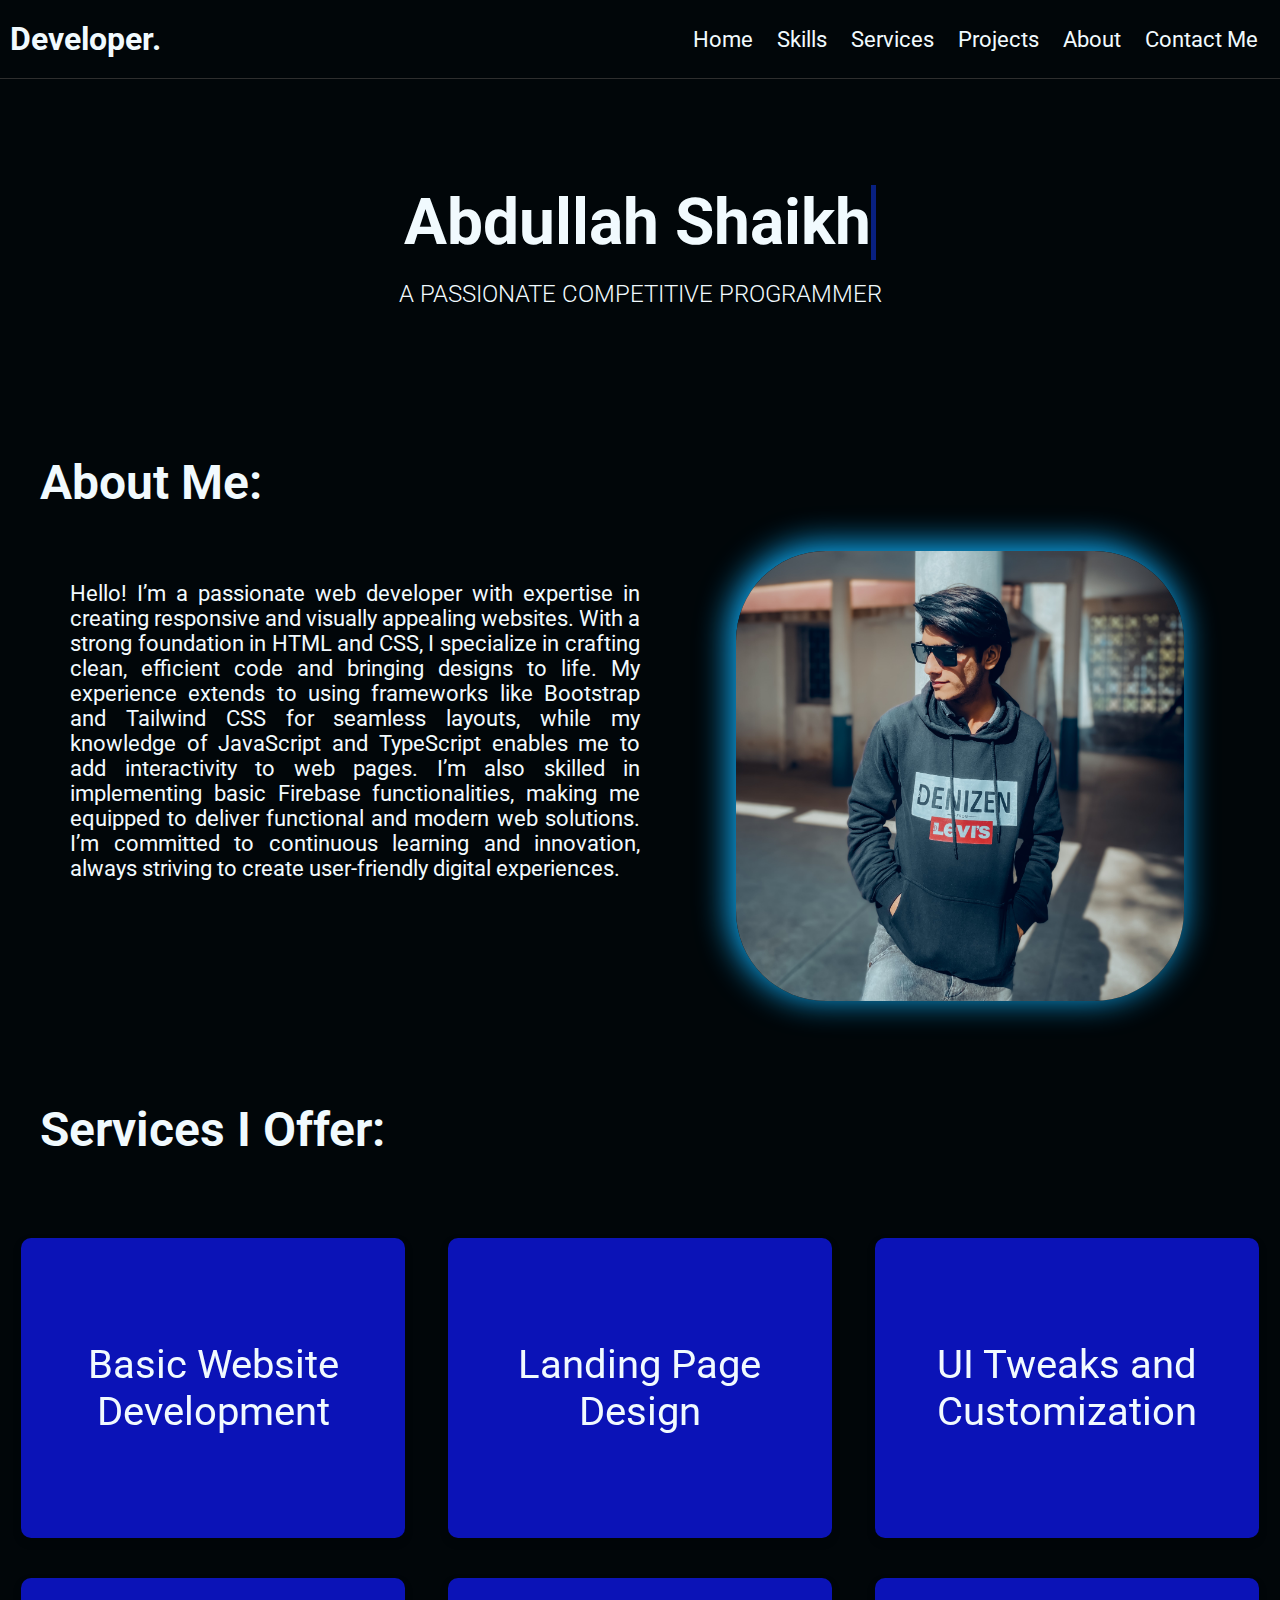
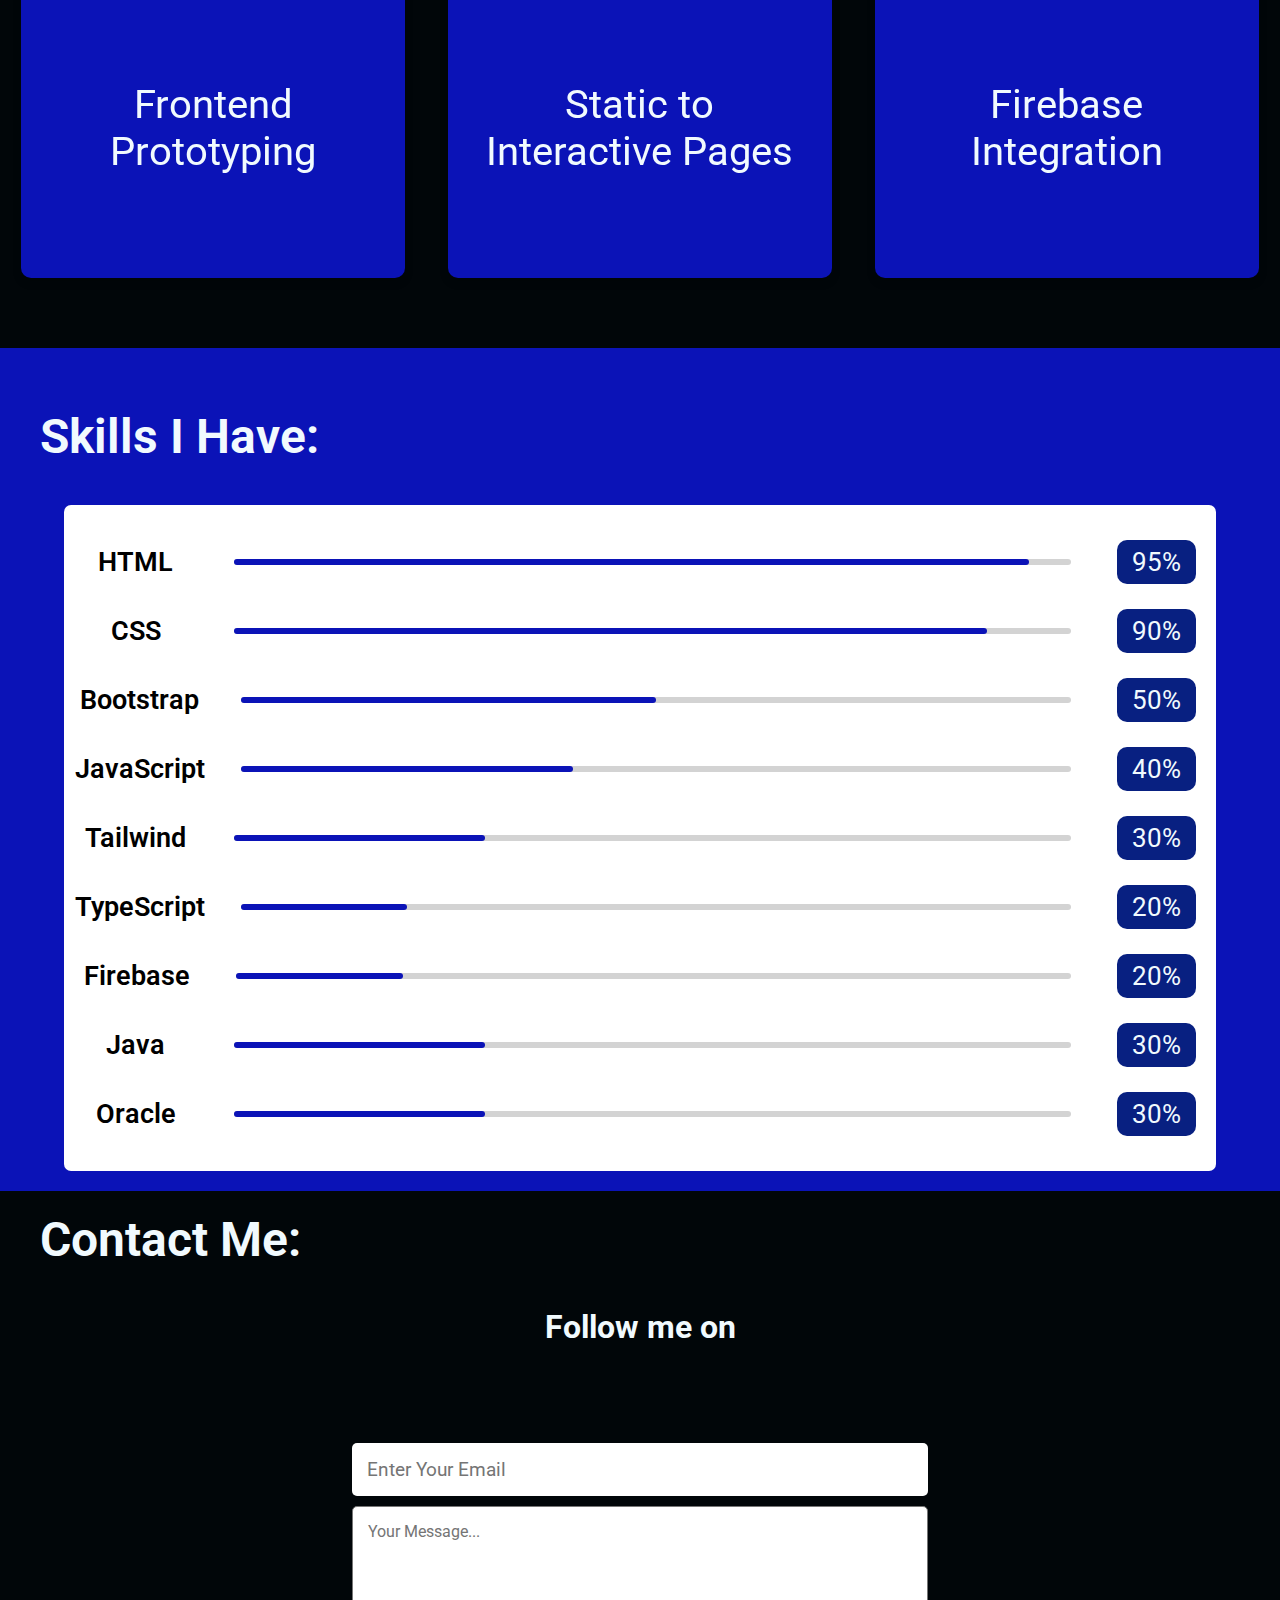
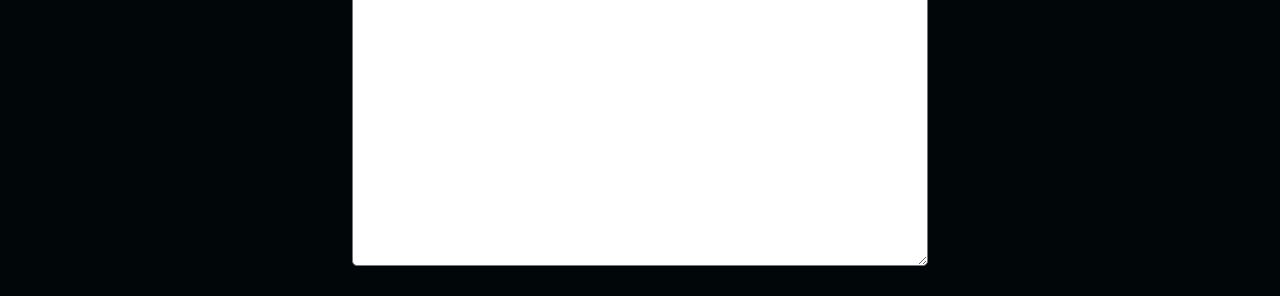
<file: index.html>
<!DOCTYPE html>
<html lang="en">

<head>
    <meta charset="UTF-8">
    <meta name="viewport" content="width=device-width, initial-scale=1.0">
    <title>My Portfolio</title>
    <link rel="stylesheet" href="style.css">
    <link rel="stylesheet" href="nav(MQ).css">
    <link rel="stylesheet" href="home-section(MQ).css">
    <link rel="stylesheet" href="about-section(MQ).css">
    <link rel="stylesheet" href="services-section(MQ).css">
    <link rel="stylesheet" href="skills-section(MQ).css">
    <link rel="stylesheet" href="contact-section(MQ).css">

    <!-- <link rel="stylesheet" href="https://cdn.jsdelivr.net/npm/swiper@11/swiper-bundle.min.css" /> -->
    <link rel="stylesheet" href="https://cdnjs.cloudflare.com/ajax/libs/font-awesome/6.6.0/css/all.min.css"
        integrity="sha512-Kc323vGBEqzTmouAECnVceyQqyqdsSiqLQISBL29aUW4U/M7pSPA/gEUZQqv1cwx4OnYxTxve5UMg5GT6L4JJg=="
        crossorigin="anonymous" referrerpolicy="no-referrer" />

    <link rel="preconnect" href="https://fonts.googleapis.com">
    <link rel="preconnect" href="https://fonts.gstatic.com" crossorigin>
    <link
        href="https://fonts.googleapis.com/css2?family=Roboto:ital,wght@0,100;0,300;0,400;0,500;0,700;0,900;1,100;1,300;1,400;1,500;1,700;1,900&display=swap"
        rel="stylesheet">
    <link href="https://unpkg.com/aos@2.3.1/dist/aos.css" rel="stylesheet">
</head>

<body>

    <!-- Navbar -->

    <nav class="nav">
        <div class="nav-container container">
            <h2 id="nav-title">Developer.</h2>
            <ul id="nav-menu">
                <li class="nav-items"><a href="#nav-title" class="nav-links">Home</i></a></li>
                <li class="nav-items"><a href="#skills" class="nav-links">Skills </a></li>
                <li class="nav-items"><a href="#services" class="nav-links">Services </a></li>
                <li class="nav-items"><a href="./Projects/Client Side Portal/projects.html" class="nav-links">Projects </a></li>
                <li class="nav-items"><a href="#aboutMe" class="nav-links">About </a></li>
                <li class="nav-items"><a href="#contact" class="nav-links">Contact Me </a></li>
            </ul>
            <div class="menu-icon">
                <i class="fa-solid fa-bars" id="menu-bars" onclick="toggleMenu()"></i>
            </div>
        </div>
    </nav>

    <!-- Home Section -->

    <section class="home-section">
        <div class="home-container">
            <div class="homeIconsTop">

                <i class="fa-solid fa-globe"></i>
                <i class="fa-solid fa-earth-americas"></i>
                <i class="fa-solid fa-code"></i>
                <i class="fa-brands fa-css3"></i>
                <i class="fa-brands fa-js"></i>
            </div>

            <div class="home-content">
                <h1 class="home-title"><label class="auto-name">Abdullah Shaikh</label></h1>
                <h5 class="home-subtitle">A Passionate Competitive Programmer</h5>
            </div>
            <div class="homeIconsBottom">

                <i class="fa-solid fa-file-code"></i>
                <i class="fa-brands fa-css3"></i>
                <i class="fa-brands fa-java"></i>
                <i class="fa-brands fa-bootstrap"></i>
                <i class="fa-solid fa-code-branch"></i>
                <i class="fa-brands fa-react"></i>
            </div>
        </div>
    </section>


    <!-- ABOUT ME  -->
<section class="aboutMe-Section">
    <div class="aboutMe-title">
        <label id="aboutMe">About Me:</label>
    </div>
    <div class="aboutMe-containers">

    
    <div class="aboutMe-container-1">

        <p class="myIntro">
            Hello! I’m a passionate web developer with expertise in creating responsive and visually appealing websites. With a strong foundation in HTML and CSS, I specialize in crafting clean, efficient code and bringing designs to life. My experience extends to using frameworks like Bootstrap and Tailwind CSS for seamless layouts, while my knowledge of JavaScript and TypeScript enables me to add interactivity to web pages. I’m also skilled in implementing basic Firebase functionalities, making me equipped to deliver functional and modern web solutions. I’m committed to continuous learning and innovation, always striving to create user-friendly digital experiences.

        </p>

    </div>
    <div class="aboutMe-container-2">

        <img src="./assets/my_pic_9.jpg" alt="file not found" class="myPic">
    </div>
</div>
</section>

    <!-- SERVICES SECTION  -->
    <section class="services-section">

        <div class="services-title">
            <label id="services">Services I Offer:</label>
        </div>


        <div class="services-cards">
            <!-- CARD 1 -->

            <div class="card">
                <div class="card-inner">
                    <div class="card-front">
                      
                        Basic Website Development
                    </div>
                    <div class="card-back">
                        Build responsive and visually appealing static websites using HTML, CSS, and Bootstrap.

                    </div>
                </div>
            </div>
            <!-- CARD 2 -->
            <div class="card">
                <div class="card-inner">
                    <div class="card-front">
                        Landing Page Design
                    </div>
                    <div class="card-back">
                        Create landing pages for businesses or campaigns, leveraging your expertise in HTML, CSS, and intermediate Bootstrap skills.
                    </div>
                </div>
            </div>
            <!-- CARD 3 -->
            <div class="card">
                <div class="card-inner">
                    <div class="card-front">
                        UI Tweaks and Customization
                    </div>
                    <div class="card-back">
                        Make layout adjustments, style fixes, or customizations on existing websites using CSS and Tailwind CSS.
                    </div>
                </div>
            </div>
            <!-- CARD 4 -->
            <div class="card">
                <div class="card-inner">
                    <div class="card-front">
                        Frontend Prototyping


                    </div>
                    <div class="card-back">
                        Develop basic prototypes for web applications, integrating Bootstrap or Tailwind CSS for styling.
                    </div>
                </div>
            </div>
            <!-- CARD 5 -->
            <div class="card">
                <div class="card-inner">
                    <div class="card-front">
                        Static to Interactive Pages
                    </div>
                    <div class="card-back">
                        Add basic interactivity to websites using JavaScript, such as form validation or simple animations.
                    </div>
                </div>
            </div>
            <!-- CARD 6 -->
            <div class="card">
                <div class="card-inner">
                    <div class="card-front">
                        Firebase Integration
                    </div>
                    <div class="card-back">
                        Set up basic Firebase functionalities like hosting static websites or integrating basic backend features such as authentication.
                    </div>
                </div>
            </div>
        </div>
        
    </section>
    <!-- SKILLS SECTION  -->

    <section class="skills-section">
        <div class="skills-title">
            <label id="skills">Skills I Have:</label>
        </div>
        <div class="skillsContainer">

            <!-- HTML BAR -->
            <div class="skillBox">
                <div class="skillBoxLeft">
                    <h1 class="title">HTML</h1>
                </div>
                <div class="skillBoxCenter">
                    <div class="skillBar">   
                        <div class="skillPer-html"></div>   
                    </div>
                </div>
                    <div class="skillBoxRight">95%</div>
                </div>
        
            <!-- CSS BAR -->
            <div class="skillBox">
                <div class="skillBoxLeft">
                    <h1 class="title">CSS</h1>
                </div>
                <div class="skillBoxCenter">
                    <div class="skillBar">   <div class="skillPer-css"></div>   </div>
                </div>
                    <div class="skillBoxRight">90%</div>
                
            </div>
            <!-- BS BAR -->

            <div class="skillBox">
                <div class="skillBoxLeft">
                    <h1 class="title">Bootstrap</h1>
                </div>
                <div class="skillBoxCenter">
                    <div class="skillBar">   <div class="skillPer-bs"></div>   </div>
                </div>
                    <div class="skillBoxRight">50%</div>
                
            </div>
            
            <!-- JS BAR -->
            <div class="skillBox">
                <div class="skillBoxLeft">
                    <h1 class="title">JavaScript</h1>
                </div>
                <div class="skillBoxCenter">
                    <div class="skillBar">   <div class="skillPer-js"></div>   </div>
                </div>
                    <div class="skillBoxRight">40%</div>
                
            </div>
            <!-- TAILWIND BAR -->
            <div class="skillBox">
                <div class="skillBoxLeft">
                    <h1 class="title">Tailwind</h1>
                </div>
                <div class="skillBoxCenter">
                    <div class="skillBar">   <div class="skillPer-twnd"></div>   </div>
                </div>
                    <div class="skillBoxRight">30%</div>
                
            </div>
            <!-- TS BAR -->
            <div class="skillBox">
                <div class="skillBoxLeft">
                    <h1 class="title">TypeScript</h1>
                </div>
                <div class="skillBoxCenter">
                    <div class="skillBar">   <div class="skillPer-ts"></div>   </div>
                </div>
                    <div class="skillBoxRight">20%</div>
                </div>
            <!-- FIREBASE BAR -->
            <div class="skillBox">
                <div class="skillBoxLeft">
                    <h1 class="title">Firebase</h1>
                </div>
                <div class="skillBoxCenter">
                    <div class="skillBar">   <div class="skillPer-fb"></div>   </div>
                </div>
                    <div class="skillBoxRight">20%</div>
                
            </div>

            <!-- JAVA BAR -->
               <div class="skillBox">
                <div class="skillBoxLeft">
                    <h1 class="title">Java</h1>
                </div>
                <div class="skillBoxCenter">
                    <div class="skillBar">   <div class="skillPer-java"></div>   </div>
                </div>
                    <div class="skillBoxRight">30%</div>
                </div>
            <!-- ORACLE BAR -->

            <div class="skillBox">
                <div class="skillBoxLeft">
                    <h1 class="title">Oracle</h1>
                </div>
                <div class="skillBoxCenter">
                    <div class="skillBar">   <div class="skillPer-oracle"></div>   </div>
                </div>
                    <div class="skillBoxRight">30%</div>
                
            </div>


      
        </div>
        

            

          
            

    </section>
    <!-- Contact Me Section -->
    <section class="contact-section">
        <div class="contact-title">
            <label id="contact">Contact Me:</label>
        </div>
        <div class="two-containers">
            <div class="container-1">
                <h1>Follow me on</h1>
                <ul class="social-handles">
                    <li><a href="#"><i class="fa-brands fa-facebook"></i></a></li>
                    <li><a href="#"><i class="fa-brands fa-instagram"></i></a></li>
                    <li><a href="#"><i class="fa-brands fa-linkedin"></i></a></li>
                    <li><a href="#"><i class="fa-brands fa-github"></i></a></li>

                </ul>
            </div>
            <div class="container-2">
                <input type="text" placeholder="Enter Your Email">
                <textarea placeholder="Your Message..." id="contact-textarea"></textarea>
            </div>
        </div>












    </section>


</body>
<script src="https://cdn.jsdelivr.net/npm/swiper@11/swiper-bundle.min.js"></script>
<script src="app.js"></script>
<script src="https://unpkg.com/aos@2.3.1/dist/aos.js"></script>
<script>
    AOS.init();
</script>

</html>




<!-- Followers Section Start -->
<!-- <section class="followers-section">
        <div class="box">
            <h1 class="num" data-val="225">001</h1>
            <label>Order Completed</label>
        </div>
        <div class="box">
            <h1 class="num" data-val="225">002</h1>
            <label>Satisfied Customers</label>
        </div>
        <div class="box">
            <h1 class="num" data-val="225">003</h1>
            <label>Followers</label>
        </div>
        <div class="box">
            <h1 class="num" data-val="225">004</h1>
            <label>Soon</label>
        </div>
    </section> -->



<!-- Review Section -->
<!-- <section class="review-section">
        <div class="review-title">
            <label id="review">My Reviews:</label>
        </div> -->

<!-- Slider Start -->

<!-- <div #swiperRef="" class="swiper mySwiper">
            <div class="swiper-wrapper">
                <div class="swiper-slide">
                    <h2>Abid</h2>
                    <p>Lorem, ipsum do loremdljhfdhfdjlkfhhlkjdshfkjdv nh hohkv v v j jhvkjv kjfhvjfvkjvk kjvhjhvkjv
                        kvkvhkvljdieuoe hfoueilcld ouhfodhlhj khfouehf hfdhkcj kdhfoh </p>
                    <span class="review-stars">
                        <i class="fa-solid fa-star"></i>
                        <i class="fa-solid fa-star"></i>
                        <i class="fa-solid fa-star"></i>
                    </span>
                </div>
                <div class="swiper-slide">
                    <h2>Sana</h2>
                    <p>Lorem, ipsum do loremdljhfdhfdjlkfhhlkjdshfkjdv nh hohkv v v j jhvkjv kjfhvjfvkjvk kjvhjhvkjv
                        kvkvhkvljdieuoe hfoueilcld ouhfodhlhj khfouehf hfdhkcj kdhfoh </p>
                    <span class="review-stars">
                        <i class="fa-solid fa-star"></i>
                        <i class="fa-solid fa-star"></i>
                        <i class="fa-solid fa-star"></i>
                        <i class="fa-solid fa-star"></i>
                    </span>
                </div>
                <div class="swiper-slide">
                    <h2>Huzaifa</h2>
                    <p>Lorem, ipsum do loremdljhfdhfdjlkfhhlkjdshfkjdv nh hohkv v v j jhvkjv kjfhvjfvkjvk kjvhjhvkjv
                        kvkvhkvljdieuoe hfoueilcld ouhfodhlhj khfouehf hfdhkcj kdhfoh </p>
                    <span class="review-stars">
                        <i class="fa-solid fa-star"></i>
                        <i class="fa-solid fa-star"></i>
                        <i class="fa-solid fa-star"></i>
                        <i class="fa-solid fa-star"></i>
                        <i class="fa-solid fa-star"></i>
                    </span>
                </div>
                <div class="swiper-slide">
                    <h2>Daud</h2>
                    <p>Lorem, ipsum do loremdljhfdhfdjlkfhhlkjdshfkjdv nh hohkv v v j jhvkjv kjfhvjfvkjvk kjvhjhvkjv
                        kvkvhkvljdieuoe hfoueilcld ouhfodhlhj khfouehf hfdhkcj kdhfoh </p>
                    <span class="review-stars">
                        <i class="fa-solid fa-star"></i>
                        <i class="fa-solid fa-star"></i>
                        <i class="fa-solid fa-star"></i>
                        <i class="fa-solid fa-star"></i>
                    </span>
                </div>
                <div class="swiper-slide">
                    <h2>Ali</h2>
                    <p>Lorem, ipsum do loremdljhfdhfdjlkfhhlkjdshfkjdv nh hohkv v v j jhvkjv kjfhvjfvkjvk kjvhjhvkjv
                        kvkvhkvljdieuoe hfoueilcld ouhfodhlhj khfouehf hfdhkcj kdhfoh </p>
                    <span class="review-stars">
                        <i class="fa-solid fa-star"></i>
                        <i class="fa-solid fa-star"></i>
                        <i class="fa-solid fa-star"></i>
                    </span>
                </div>
                <div class="swiper-slide">
                    <h2>Danish</h2>
                    <p>Lorem, ipsum do loremdljhfdhfdjlkfhhlkjdshfkjdv nh hohkv v v j jhvkjv kjfhvjfvkjvk kjvhjhvkjv
                        kvkvhkvljdieuoe hfoueilcld ouhfodhlhj khfouehf hfdhkcj kdhfoh </p>
                    <span class="review-stars">
                        <i class="fa-solid fa-star"></i>
                        <i class="fa-solid fa-star"></i>
                    </span>
                </div>

            </div>
            <div class="swiper-button-next"></div>
            <div class="swiper-button-prev"></div>
            <div class="swiper-pagination"></div>
        </div> -->
<!-- Slider End -->
<!-- </section>-->







<!-- EXPERIENCE SECTION  -->
<!-- <section class="experience-section">
        <div class="experience-title">
            <label id="experience">My Experince:</label>
        </div>
        <div class="exp">
            <div class="exp1" data-aos="fade-left">
                <p>Lorem ipsum dolor sit amet consectetur adipisicing elit. Veniam recusandae dignissimos sapiente id
                    vero doloremque ab animi. Deserunt hic,iam recusandae dignissimos sapiente id vero doloremque ab
                    animi. Deserunt hic, mollitia, autem vero beatae distinctio architecto molestias perferendis magni
                    aiam recusandae dignissimos sapiente id vero doloremque ab animi. Deserunt hic, mollitia, autem vero
                    beatae distinctio architecto molestias perferendis magni aiam recusandae dignissimos sapiente id
                    vero doloremque ab animi. Deserunt hic, mollitia, autem vero beatae distinctio architecto molestias
                    perferendis magni a mollitia, autem vero beatae distinctio architecto molestias perferendis magni ab
                    harum?</p>
            </div>
            <div class="exp1" data-aos="fade-left">
                <p>Lorem ipsum dolor sit amet consectetur adipisicing elit. Veniam recusandae dignissimos sapiente id
                    vero doloremque ab animi. Deserunt hic,iam recusandae dignissimos sapiente id vero doloremque ab
                    animi. Deserunt hic, mollitia, autem vero beatae distinctio architecto molestias perferendis magni
                    aiam recusandae dignissimos sapiente id vero doloremque ab animi. Deserunt hic, mollitia, autem vero
                    beatae distinctio architecto molestias perferendis magni aiam recusandae dignissimos sapiente id
                    vero doloremque ab animi. Deserunt hic, mollitia, autem vero beatae distinctio architecto molestias
                    perferendis magni a mollitia, autem vero beatae distinctio architecto molestias perferendis magni ab
                    harum?</p>
            </div>
            <div class="exp1" data-aos="fade-left">
                <p>Lorem ipsum dolor sit amet consectetur adipisicing elit. Veniam recusandae dignissimos sapiente id
                    vero doloremque ab animi. Deserunt hic,iam recusandae dignissimos sapiente id vero doloremque ab
                    animi. Deserunt hic, mollitia, autem vero beatae distinctio architecto molestias perferendis magni
                    aiam recusandae dignissimos sapiente id vero doloremque ab animi. Deserunt hic, mollitia, autem vero
                    beatae distinctio architecto molestias perferendis magni aiam recusandae dignissimos sapiente id
                    vero doloremque ab animi. Deserunt hic, mollitia, autem vero beatae distinctio architecto molestias
                    perferendis magni a mollitia, autem vero beatae distinctio architecto molestias perferendis magni ab
                    harum?</p>
            </div>

        </div>

    </section> -->










<!-- Projects SECTION  -->
<!-- <section class="project-section">
        
        <div class="project-title">
            <label id="project">My Projects:</label>
        </div>
        <div class="project-cards"> -->
<!-- CARD 1 -->
<!-- <div class="cards" >
                <div class="image">
                    <img src="./assets/pexels-pixabay-256502.jpg"  alt="file not found">
                </div>
                <a href="https://github.com/abdullahshaik697/Banking-Application" target="blank">Banking Application (JAVA)</a>
            </div> -->
<!-- CARD 2 -->
<!-- <div class="cards" >
                <div class="image">
                    <img src="./assets/pexels-pixabay-256502.jpg" alt="file not found">
                </div>
                <a href="https://github.com/abdullahshaik697/Netflix-Clone" target="blank">Netflix Clone (HTML + CSS)</a>
            </div> -->
<!-- CARD 3 -->
<!-- <div class="cards" >
                <div class="image">
                    <img src="./assets/pexels-pixabay-256502.jpg" alt="file not found">
                </div>
                <a href="https://github.com/abdullahshaik697/Hotel-Management-System" target="blank">Hotel Managemnet System (JAVA + MySQL)</a>
            </div> -->
<!-- CARD 4 -->
<!-- <div class="cards" >
                <div class="image">
                    <img src="./assets/pexels-pixabay-256502.jpg" alt="file not found">
                </div>
                <a href="https://github.com/abdullahshaik697/Text-Editor" target="blank">Text Editor (JAVA + Java Swing)</a>
            </div>
           
        </div>


    </section> -->
</file>
<file: style.css>
* {
    --text: #f1fafe;
    --background: #010609;
    --primary: #0fa9f0;
    --secondary: #082081;
    --accent: #0b13b7;

    margin: 0;
    padding: 0;
    user-select: none;
    box-sizing: border-box;
    font-family: 'Roboto', sans-serif;
}

html,
body {
    background: var(--background);
    width: 100%;
    height: 100%;
}

li {
    list-style: none;
}

a {
    text-decoration: none;
    font-size: 1.4rem;
    color: var(--text);
}

.container {
    padding-inline: 1rem;
}

.nav {
    background: var(--background);
    width: 100%;
    border-bottom: 0.7px solid rgb(46, 46, 46);
}

.nav-container {
    width: 100%;
    /* border: 1px solid red; */
    height: fit-content;
    padding: 20px 10px 20px 10px;
    display: flex;
    align-items: center;
    justify-content: space-between;
}

#nav-menu {
    display: flex;
    align-items: center;
    justify-content: center;

}

#nav-title {
    font-size: 2rem;
    color: var(--text);
}

.nav-links {
    padding: .65rem .75rem;
    transition: all .3s ease-out;
    border-radius: 4px;
}

.nav-links:hover {
    background-color: var(--primary);
    transition: all .3s ease-in;
    color: var(--background);
}

.menu-icon {
    display: inline-block;
    width: fit-content;
    display: none;
}

#menu-bars {
    font-size: 1.8rem;
    color: white;

}


/* Home */

.home-section {

    padding: 10px 0;
    background-color: var(--background);
}

.home-container {}

.home-content {
    margin: 4rem;
    display: flex;
    align-items: center;
    justify-content: center;
    flex-direction: column;
    row-gap: .25rem;
}

.home-title {
    /* background: navajowhite; */
    font-size: 4rem;
}

.auto-name {
    width: 100%;
    text-wrap: nowrap;
    display: inline-block;
    color: var(--text);
    overflow: hidden;
    border-right: 5px solid var(--secondary);
    animation: typing 3s steps(20) alternate infinite,
        cursor 0.4s infinite alternate;
}

@keyframes cursor {
    50% {
        border-color: transparent;
    }
}

@keyframes typing {
    from {
        width: 0;
    }

    to {
        width: 110%;
    }
}

.home-subtitle {
    font-size: 1.5rem;
    color: var(--text);
    font-weight: 300;
    text-transform: uppercase;
}

.homeIconsTop,
.homeIconsBottom {
    color: var(--primary);
    display: flex;
    align-items: center;
    margin: 2rem;
    justify-content: space-around
}

.homeIconsTop i {

    font-size: 3rem;
    animation: moveTop .9s alternate infinite;

}

@keyframes moveTop {
    0% {
        padding-right: 0px;
    }

    50% {
        padding-right: 20px;

    }

    100% {
        padding-right: 40px;

    }
}

@keyframes moveBottom {
    0% {
        padding-right: 0px;
    }

    50% {
        padding-right: 20px;

    }

    100% {
        padding-right: 40px;

    }
}

.homeIconsBottom i {
    font-size: 3rem;
    animation: moveTop .9s alternate infinite;

}

/* About ME */

.aboutMe-Section {
    width: 100%;
    height: fit-content;
    padding-bottom: 60px;
    background-color: var(--background);
}

.aboutMe-title {
    padding: 40px;
    font-size: 3rem;
    color: var(--text);
    font-weight: 650;
}

.aboutMe-containers {
    display: flex;
    flex-direction: row;
    /* padding: 0;
    margin: 0%; */
}

.aboutMe-container-1 {
    /* background-color: aqua; */
    width: 50%;

    display: flex;
    /* align-items: center; */
    padding: 30px 0 0 70px;
}

.myIntro {
    color: var(--text);
    font-size: 22px;
    text-align: justify;

}

.aboutMe-container-2 {

    width: 50%;
    display: flex;

    align-items: center;
    justify-content: center;
}

.myPic {
    height: 450px;
    border-radius: 90px;
    box-shadow: -4px -4px 32px 3px rgba(15, 169, 240, 1);
    -webkit-box-shadow: -4px -4px 32px 3px rgba(15, 169, 240, 1);
    -moz-box-shadow: -4px -4px 32px 3px rgba(15, 169, 240, 1);
}

/* Service Cards */

.services-section {
    width: 100%;
    background-color: var(--background);
    height: fit-content;
}

.services-title {
    padding: 40px;
    font-size: 3rem;
    color: var(--text);
    font-weight: 650;
}


.services-cards {
    display: flex;
    flex-wrap: wrap;
    align-items: center;
    padding: 20px 0 50px 0;
    justify-content: space-around;
    width: 100%;
    height: fit-content;

}

/* SERVICES CARDS */
.card {
    margin: 20px;
    width: 30%;
    height: 300px;
    perspective: 1000px;
    /* Creates 3D perspective */
}

/* Card content styling */
.card-inner {
    width: 100%;
    height: 100%;
    position: relative;
    transform-style: preserve-3d;
    transition: transform 0.6s ease;
}

/* Flip on hover */
.card:hover .card-inner {
    transform: rotateY(180deg);
}

/* Card front and back faces */
.card-front,
.card-back {
    position: absolute;
    width: 100%;
    height: 100%;
    text-align: center;
    backface-visibility: hidden;
    /* Hides the back when the front is visible */
    padding: 20px;
    display: flex;
    justify-content: center;
    align-items: center;
    border-radius: 10px;
    box-shadow: 0 4px 8px rgba(0, 0, 0, 0.2);
}

/* Front face styling */
.card-front {
    background-color: var(--accent);
    color: var(--text);
    font-size: 2.5rem;
}

/* Back face styling */
.card-back {
    background-color: var(--secondary);
    color: var(--text);
    font-size: 1.6rem;
    transform: rotateY(180deg);
    /* Flip the back side initially */
}


/* SKILLS SECTION */

.skills-section {
    background-color: var(--accent);
    padding: 20px 0px;
    width: 100%;
    height: fit-content;

}

.skills-title {

    padding: 40px;
    font-size: 3rem;
    color: var(--text);
    font-weight: 650;
    
}

.skillsContainer {

    margin: auto;
    width: 90%;
    padding: 10px 20px;
    border-radius: 7px;
    background-color: white;
}

.skillBox {
    display: flex;
    /* flex-direction: row; */
    margin: 25px 0;
    align-items: center;
    justify-content: center;
    width: 100%;
}

.skillBoxLeft {

    width: 10%;
    display: flex;
    align-items: center;
    justify-content: center;
}

.skillBoxLeft .title {
    font-weight: 600;
    font-size: 1.7rem;
}

.skillBoxCenter {
    display: flex;
    width: 90%;
    align-items: center;
    justify-content: space-around;
}

.skillBoxCenter .skillBar {
    width: 90%;
    height: 6px;
    border-radius: 6px;
    background: lightgray;

}
.skillBoxRight {

    font-size: 1.6rem;
    background-color: var(--secondary);
    color: var(--text);
    padding: 7px 15px;
    border-radius: 10px;
}

/* EVERY SKILL Percentages */
.skillPer-html {
    border-radius: 6px;
    height: 100%;
    width: 95%;
    background: var(--accent);
}

.skillPer-css {
    border-radius: 6px;
    height: 100%;
    width: 90%;
    background: var(--accent);
}

.skillPer-bs {
    border-radius: 6px;
    height: 100%;
    width: 50%;
    background: var(--accent);
}

.skillPer-js {
    border-radius: 6px;
    height: 100%;
    width: 40%;
    background: var(--accent);
}

.skillPer-twnd {
    border-radius: 6px;
    height: 100%;
    width: 30%;
    background: var(--accent);
}

.skillPer-ts {
    border-radius: 6px;
    height: 100%;
    width: 20%;
    background: var(--accent);
}

.skillPer-fb {
    border-radius: 6px;
    height: 100%;
    width: 20%;
    background: var(--accent);
}

.skillPer-java {
    border-radius: 6px;
    height: 100%;
    width: 30%;
    background: var(--accent);
}

.skillPer-oracle {
    border-radius: 6px;
    height: 100%;
    width: 30%;
    background: var(--accent);
}




/* Contact Me Container Start*/
.contact-section {
    background-color: var(--background);
    width: 100%;
    height: fit-content;
}

.contact-title {
    color: var(--text);
    padding: 20px 40px ;
    font-size: 3rem;
    font-weight: 650;

}

.two-containers {
    width: 100%;
    background-color: var(--background);

    height: 100%;
    display: flex;
    flex-direction: column;
}

.container-1 {
    width: 100%;
    padding: 20px;
    display: flex;
    align-items: center;
    flex-direction: column;
}

.container-1 h1 {
    color: var(--text);
    font-size: 2rem;
    margin-bottom: 20px;
}

.social-handles {
    list-style: none;
    display: flex;
}

.social-handles li a i {
    margin: 0px 20px;
    color: var(--primary);
    font-size: 3rem;
    transition: 0.3s all ease-in;

    &:hover {

        text-shadow: 0 0 50px #0072ff, 0 0 100px #0072ff, 0 0 150px #0072ff, 0 0 200px #0072ff;
        transform: scale(1.1);
        transition: 0.3s all ease-in;
    }

}

.container-2 {
    width: 100%;
    display: flex;
    flex-direction: column;
    align-items: center;
    justify-content: space-around;
}

.container-2 input {
    width: 45%;
    font-size: 1.2rem;
    height: 10%;
    padding: 15px;
    border: none;
    border-radius: 5px;
    margin-bottom: 10px;

    &:focus {
        /* border: 2px solid red; */
        box-shadow: inset 5px 5px 25px black;
    }
}

.container-2 textarea {

    font-size: 1rem;
    border-radius: 5px;
    padding: 15px;
    height: 40vh;
    width: 45%;

    margin-bottom: 30px;

    &:focus {
        box-shadow: inset 5px 5px 25px black;
    }
}

/*  #040D12
    #183D3D
    #5C8374
    #93B1A6 */






/* Followers Container Start */
/* 
.followers-section {
    display: inline-flex;
    width: 100%;
    justify-content: space-between;
    height: fit-content;
    padding: 2%;
    background-color: chocolate;

}

.box {
    display: inline-flex;
    border: 5px solid rgb(94, 255, 35);
    width: 20%;
    align-items: center;
    background-color: black;
    color: white;

    flex-direction: column;
    height: 20vh;
    padding: 2%;
}

.box h1 {
    text-align: center;
    text-wrap: nowrap;
    font-size: 2.5rem;
}

.box label {
    text-wrap: nowrap;
    text-align: center;
    font-size: 1.3rem;
} */

/* Followers Container End*/























/* .experience-section {
    width: 100%;
    height: fit-content;
    background-color: #183D3D;
    padding-bottom: 80px;
}

.experience-title {
    color: white;
    padding: 40px;
    font-size: 3rem;
    font-weight: 650;
}

.exp {
    display: flex;
    flex-wrap: wrap;
    row-gap: 20px;
    align-items: center;
    justify-content: center;
    width: 100%;
}

.exp1 {
    text-align: center;
    align-content: center;
    padding: 20px;
    font-size: 1.3rem;
    font-weight: 700;
    width: 90%;
    height: 200px;
    border-radius: 20px;
    background-color: #93B1A6;

}

Projects

.project-section {
    width: 100%;
    background-color: aqua;
    height: fit-content;
    padding-bottom: 80px;
    background-color: #183D3D;
}

.project-title {
    color: white;
    padding: 40px;
    font-size: 3rem;
    font-weight: 650;

}

.project-cards {
    display: flex;
    flex-wrap: wrap;
    align-items: center;
    padding: 10px 0 10px 0;
    justify-content: space-around;
    width: 100%;
    height: fit-content;

}

.project-cards .cards {

    display: flex;
    align-items: center;
    width: 380px;
    height: 350px;
    overflow: hidden;
    position: relative;
    margin: 30px;
    box-shadow: 20px 20px 20px 0px black;
    transition: .3s ease;

}

.project-cards .cards:hover {
    transition: .3s ease;
    margin-bottom: 10px;
    box-shadow: 20px 20px 20px 0px rgb(91, 4, 85);

}

.project-cards .cards .image {
    width: 100%;
    height: 100%;

}

.project-cards .cards img {
    opacity: 70%;
    width: 100%;
    height: 100%;
}

.project-cards .cards a {

    position: absolute;
    text-align: center;
    font-size: 2.5rem;
    font-weight: 700;
}

Reviews

.review-section {

    background-color: #183D3D;
    width: 100%;
    height: 500px;
}

.review-title {
    color: white;
    padding: 40px;
    font-size: 3rem;
    font-weight: 650;

}

Swiper CSS Start


.swiper {
    width: 100%;
    height: 300px;
}


.swiper-slide {
    display: flex;
    justify-content: space-around;
    text-align: center;
    width: 20%;
    border-radius: 20px;
    background-color: #93B1A6;
    padding: 2%;
    color: white;
    font-size: 18px;
    transition: .5s ease-in;
}

.swiper-slide:hover {

    background-color: #6d837b;
    transition: .3s ease-in;
}

.swiper-slide h2 {
    row-gap: 20px;
    color: #183D3D;
    margin-bottom: 9%;
}

.swiper-slide p {
    margin-bottom: 9%;
    color: #183D3D;
    font-weight: 600;
}


.swiper-slide .review-stars {
    color: gold;
}


Swiper CSS End */
</file>
<file: nav(MQ).css>
@media screen and (max-width:740px) {
    #nav-menu  {
        position: absolute;
        top: 70px;
        left: 0;
        right: 0%;
        flex-direction: column;
        text-align: center;
        background-color: var(--background);
        overflow: hidden;
        margin-top: -10px;
    }
    .menu-icon{
        transition: 29s all ease-in;
        display: block;   
    }
    .nav-items {padding: 20px;}
}
    @media screen and (max-width:320px) {
    #nav-title{
        font-size: 1.3rem;
    }
    .nav-links {
        font-size: 1.1rem;
    }
    #menu-bars{
        font-size: 1.4rem;
    }
}
</file>
<file: home-section(MQ).css>
@media screen and (max-width:1440px) {}

@media screen and (max-width:1024px) {}

@media screen and (max-width:768px) {
    .home-section {
        width: 100%;
        padding: 100px;
    }

    .home-title {
        font-size: 3.7rem;
    }

    .home-subtitle {
        font-size: 1.3rem;
        width: fit-content;
        text-wrap: nowrap;
        text-align: center;
    }
}

@media screen and (max-width:740px) {
    .home-section {
        width: 100%;
        padding: 100px;
    }

    .home-title {
        font-size: 3.5rem;
    }


    .home-subtitle {
        font-size: 1.2rem;
        width: fit-content;
        text-wrap: nowrap;
        text-align: center;
    }
}

@media screen and (max-width:425px) {
    .home-section {
        width: 100%;
        padding: 0%;
    }

    .home-title {
        font-size: 2.3rem;
    }


    .home-subtitle {
        font-size: .7rem;
        width: fit-content;
        text-wrap: nowrap;
        text-align: center;
    }

    .homeIconsTop,
    .homeIconsBottom {
        flex-wrap: wrap;
        /* border: 1px solid red; */
        width: 100%;
        margin: 5px 0px;
    }

    .homeIconsTop i,.homeIconsBottom i {
        animation: none;
        font-size: 1.9rem;
    }
}

@media screen and (max-width:375px) {}

@media screen and (max-width:320px) {
    .home-section {
        width: 100%;
        padding: 0%;
    }

    .home-title {
        font-size: 2.3rem;
    }


    .home-subtitle {
        font-size: .7rem;
        width: fit-content;
        text-wrap: nowrap;
        text-align: center;
    }

    .homeIconsTop,
    .homeIconsBottom {
        flex-wrap: wrap;
        /* border: 1px solid red; */
        width: 100%;
        margin: 5px 0px;
    }

    .homeIconsTop i,.homeIconsBottom i {
        animation: none;
        font-size: 1.9rem;
    }
}
</file>
<file: about-section(MQ).css>
@media screen and (max-width:1440px){}
@media screen and (max-width:1024px){}
@media screen and (max-width:768px){}
@media screen and (max-width:740px){}
@media screen and (max-width:425px){
    
.aboutMe-Section {
    width: 100%;
    height: fit-content;
    padding-bottom: 60px;
    background-color: var(--background);
}

.aboutMe-title {
        padding: 20px;
        font-size: 1.6rem;
    
}

.aboutMe-containers {
    
    flex-direction: column;
}

.aboutMe-container-1 {
    width: 100%;
    padding: 0px 25px  ;
}

.myIntro {
    font-size: 14px;
}

.aboutMe-container-2 {

    width: 100%;
    display: flex;

    align-items: center;
    justify-content: center;
}

.myPic {
    width: 80%;
    margin-top: 40px;
    height: 320px;
 

}
}
@media screen and (max-width:375px){
    .myPic {
        width: 80%;
        margin-top: 30px;
        height: 300px;
    }
}
@media screen and (max-width:320px){
    .myPic {
        width: 80%;
        margin-top: 30px;
        height: 250px;
    }
} 




/* 
@media screen and (max-width:1440px){}
@media screen and (max-width:1024px){}
@media screen and (max-width:768px){}
@media screen and (max-width:740px){}
@media screen and (max-width:425px){}
@media screen and (max-width:375px){}
@media screen and (max-width:320px){} */
</file>
<file: services-section(MQ).css>
@media screen and (max-width:1440px){}
@media screen and (max-width:1024px){}
@media screen and (max-width:768px){}
@media screen and (max-width:740px){}
@media screen and (max-width:425px){
 
.services-title {
    padding: 20px ;
        font-size: 1.6rem !important;
        font-weight: 650;
}

.card {
    width: 90%;
    height: 300px;    
}

.card-front {
    font-size: 2.2rem;
}
.card-back {
    font-size: 1.2rem;
    }
}
@media screen and (max-width:375px){}
@media screen and (max-width:320px){} 

































/* 
@media screen and (max-width:1440px){}
@media screen and (max-width:1024px){}
@media screen and (max-width:768px){}
@media screen and (max-width:740px){}
@media screen and (max-width:425px){}
@media screen and (max-width:375px){}
@media screen and (max-width:320px){} */
</file>
<file: skills-section(MQ).css>
@media screen and (max-width:1440px){}
@media screen and (max-width:1024px){}
@media screen and (max-width:768px){}
@media screen and (max-width:740px){}
@media screen and (max-width:425px){
    
    .skills-title {    
        padding: 10px;
        font-size: 1.6rem;
    }
    
    .skillsContainer {
    width: 95%;
    padding: 10px 0px;
    }
    
    .skillBox {
        align-items: center; 
        justify-content: space-around;
        width: 100%;
    }
    
    .skillBoxLeft {
        width: fit-content;
    }
    
    .skillBoxLeft .title {
        font-size: 1rem;
    }
    
    .skillBoxCenter {
        width: 40%;
    }
        
    .skillBoxCenter .skillBar {
        width: 100%;
    
    }
    .skillBoxRight {
    
        font-size: .9rem;
        padding: 4px 12px;
    }
    
    
    
}
@media screen and (max-width:375px){}
@media screen and (max-width:320px){} 















/* 
@media screen and (max-width:1440px){}
@media screen and (max-width:1024px){}
@media screen and (max-width:768px){}
@media screen and (max-width:740px){}
@media screen and (max-width:425px){}
@media screen and (max-width:375px){}
@media screen and (max-width:320px){} */
</file>
<file: contact-section(MQ).css>
@media screen and (max-width:1440px){}
@media screen and (max-width:1024px){}
@media screen and (max-width:768px){}
@media screen and (max-width:740px){}
@media screen and (max-width:425px){
        
    .contact-title {
        padding: 20px 10px ;
        font-size: 1.6rem;
    }
    
    .container-1 {
        padding: 0px;
    }
    
    .container-1 h1 {
        font-size: 1.2rem;
        margin-bottom: 20px;
    }
 
    .social-handles li a i {
        margin: 0px 10px 20px 10px;
        font-size: 2.2rem;
    }
    
    .container-2 input {
        width: 85%;
        font-size: 1rem;
        padding: 13px;
   
    }
    
    .container-2 textarea {
    
        font-size: .9rem;
        width: 85%;
    
    }
    
}
@media screen and (max-width:375px){}
@media screen and (max-width:320px){}



/* 
@media screen and (max-width:1440px){}
@media screen and (max-width:1024px){}
@media screen and (max-width:768px){}
@media screen and (max-width:740px){}
@media screen and (max-width:425px){}
@media screen and (max-width:375px){}
@media screen and (max-width:320px){} */
</file>
